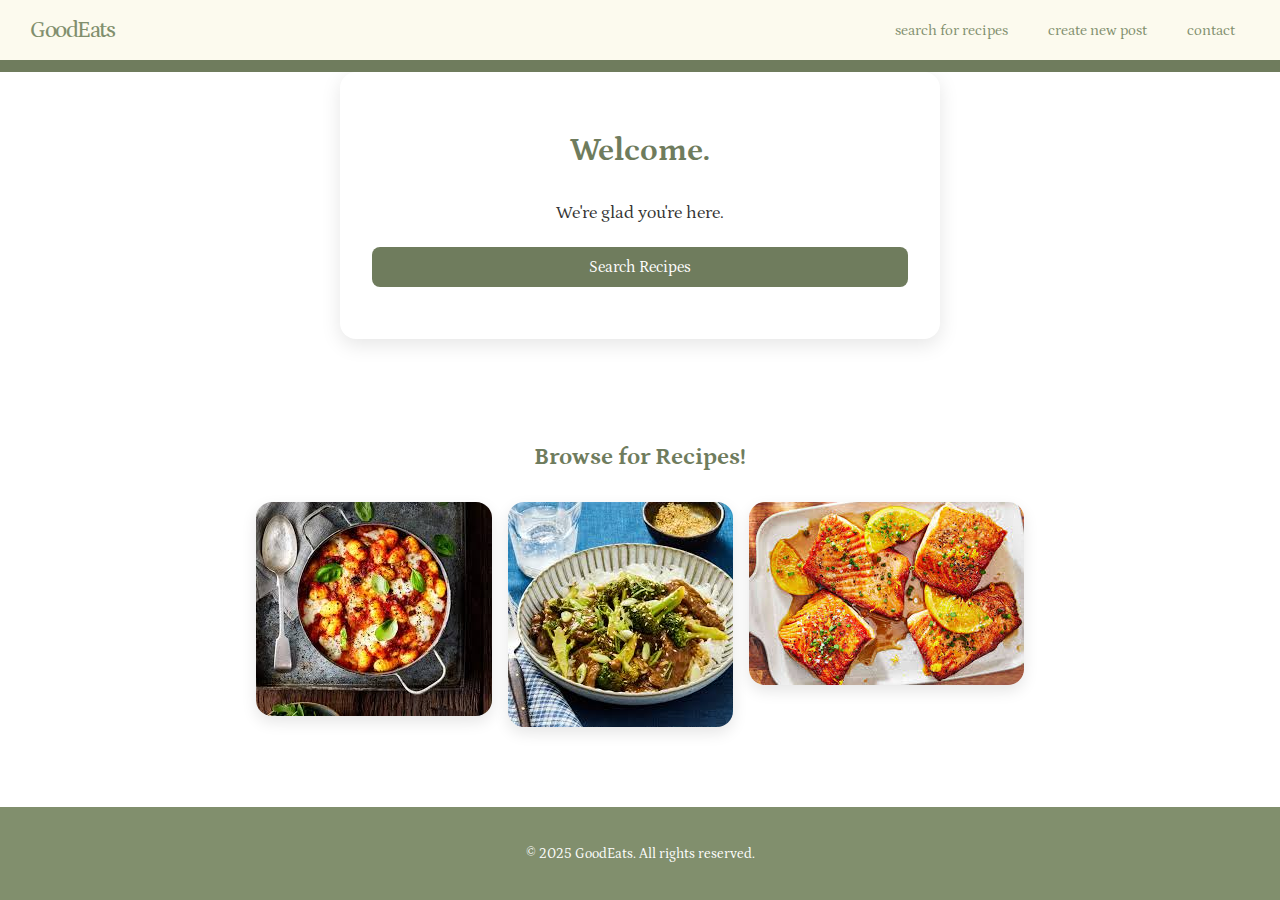
<file: index.html>
<!DOCTYPE HTML>
<html lang="en">
<head>
  <meta charset="utf-8">

  <meta name="viewport" content="width=device-width, initial-scale=1, shrink-to-fit=no">
  <link rel="stylesheet" href="css/styles.css">
  <link rel="preconnect" href="https://fonts.googleapis.com">
  <link rel="preconnect" href="https://fonts.gstatic.com" crossorigin>
  <link href="https://fonts.googleapis.com/css2?family=Petrona:ital,wght@0,100..900;1,100..900&display=swap" rel="stylesheet">
  <title>COMP126Project</title>
</head>

<body>
    <header class="header">
      <div class="headercontent">
        <a href="#" class="logo">GoodEats</a>

        <nav class="nav">
          <ul class="navlist">
            <li class="navitem">
              <a href="search.html" class="navlink">search for recipes</a></li>
            <li class="navitem">
              <a href="post.html" class="navlink">create new post</a></li>
            <li class="navitem">
              <a href="contact.html" class="navlink">contact</a></li>
          </ul>
        </nav>
        <div class="hamburger">
          <div class="bar"></div>
          <div class="bar"></div>
          <div class="bar"></div>
        </div>

      </div>
      </header>

  <main>
    <div class="top-section">
        <section class="welcome">
          <h1>Welcome.</h1>
          <p>We're glad you're here.</p>
          <a href="search.html" class="btn">Search Recipes</a>
        </section>
    </div>
  
    
      <section class="image-gallery">
        <h3>Browse for Recipes!</h3>
        <div class="images">
          <img src="img/food.jpeg" alt="Recipe One" class="animated-img">
          <img src="img/food2.jpeg" alt="Recipe Two" class="animated-img">
          <img src="img/food3.jpeg" alt="Recipe Three" class="animated-img">
        </div>
      </section>
  </main>



<footer>
    <p>&copy; 2025 GoodEats. All rights reserved.</p>
</footer>

</body>

  
<script>
    const navEl = document.querySelector(".nav");
    const hamburgerEl = document.querySelector(".hamburger");
  
    hamburgerEl.addEventListener("click", () => {
      navEl.classList.toggle("nav--open");
      hamburgerEl.classList.toggle("hamburger--open");
    });
  </script>
</file>
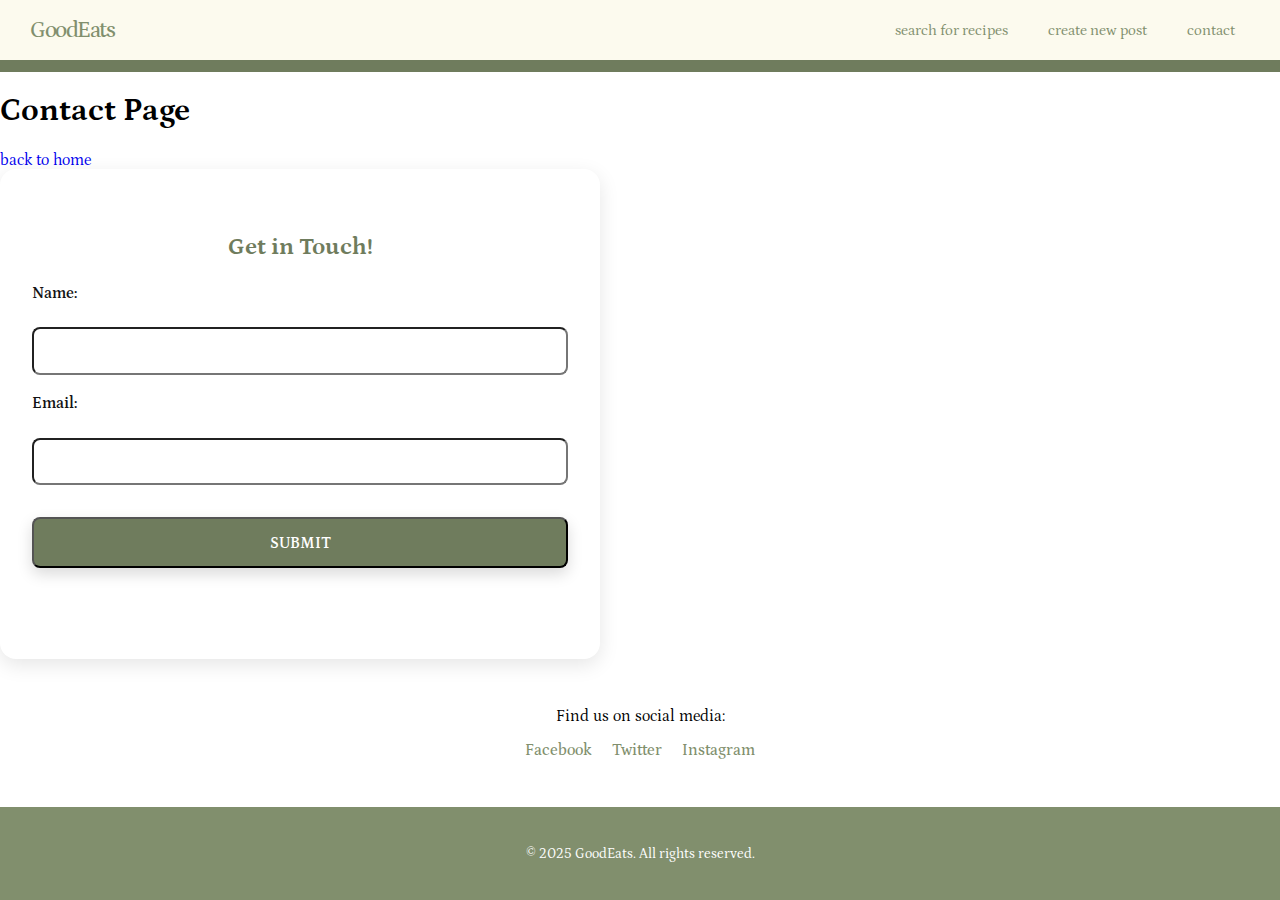
<file: contact.html>
<!DOCTYPE HTML>
<html lang="en">
<head>
  <meta charset="utf-8">

  <meta name="viewport" content="width=device-width, initial-scale=1, shrink-to-fit=no">
  <link rel="stylesheet" href="css/styles.css">
  <link rel="preconnect" href="https://fonts.googleapis.com">
  <link rel="preconnect" href="https://fonts.gstatic.com" crossorigin>
  <link href="https://fonts.googleapis.com/css2?family=Petrona:ital,wght@0,100..900;1,100..900&display=swap" rel="stylesheet">
  <title>Contact Page</title>
</head>

<body>
   <header class="header">
      <div class="headercontent">
        <a href="index.html" class="logo">GoodEats</a>

        <nav class="nav">
          <ul class="navlist">
            <li class="navitem">
              <a href="search.html" class="navlink">search for recipes</a></li>
            <li class="navitem">
              <a href="post.html" class="navlink">create new post</a></li>
            <li class="navitem">
              <a href="contact.html" class="navlink">contact</a></li>
          </ul>
        </nav>
        <div class="hamburger">
          <div class="bar"></div>
          <div class="bar"></div>
          <div class="bar"></div>
        </div>

      </div>
      </header>

    <h1>Contact Page</h1>
  <div>
    <a href="index.html">back to home</a>
  </div>


<div class="container">
    <h3>Get in Touch!</h3>
    <form id="contact-form">
        <label for="name">Name:</label>
        <input type="text" id="name" name="name" required>
    
        <label for="email">Email:</label>
        <input type="email" id="email" name="email" required>
    
        <button type="submit">Submit</button>
        <p id="form-message"></p>
    </form>
</div>

<div class="socials">
    <p>Find us on social media:</p>
    <a href="https://www.facebook.com">Facebook</a>
    <a href="https://www.twitter.com">Twitter</a>
    <a href="https://www.instagram.com">Instagram</a>
</div>

<footer>
    <p>&copy; 2025 GoodEats. All rights reserved.</p>
</footer>
</body>


  <script>
    const form = document.getElementById('contact-form');
    const formMessage = document.getElementById('form-message');
    const scriptURL = 'https://script.google.com/macros/s/AKfycbzND4xwZ5wnbfakMoPQ7QXXPAvxTnVHDxE1jXp4pz6iBXcnjwrrBjwIjWwXk-mUL2yw/exec';
  
    form.addEventListener('submit', e => {
      e.preventDefault();
  
      const emailInput = form.querySelector('input[type="email"]');
      const emailValue = emailInput.value.trim();
  
      if (!emailValue.includes('@')) {
        formMessage.textContent = 'Please enter a valid email address.';
        formMessage.style.color = 'red';
        return;
      }
  
      formMessage.textContent = 'Sending...';
      formMessage.style.color = 'black';
  
      fetch(scriptURL, { method: 'POST', body: new FormData(form) })
        .then(response => {
          formMessage.textContent = 'Message sent successfully!';
          formMessage.style.color = 'green';
          form.reset();
          setTimeout(() => { formMessage.textContent = ''; }, 5000);
        })
        .catch(error => {
          formMessage.textContent = 'Oops! Something went wrong.';
          formMessage.style.color = 'red';
          console.error('Error!', error.message);
        });
    });
  

    const navEl = document.querySelector(".nav");
    const hamburgerEl = document.querySelector(".hamburger");
  
    hamburgerEl.addEventListener("click", () => {
      navEl.classList.toggle("nav--open");
      hamburgerEl.classList.toggle("hamburger--open");
    });
  </script>
</file>
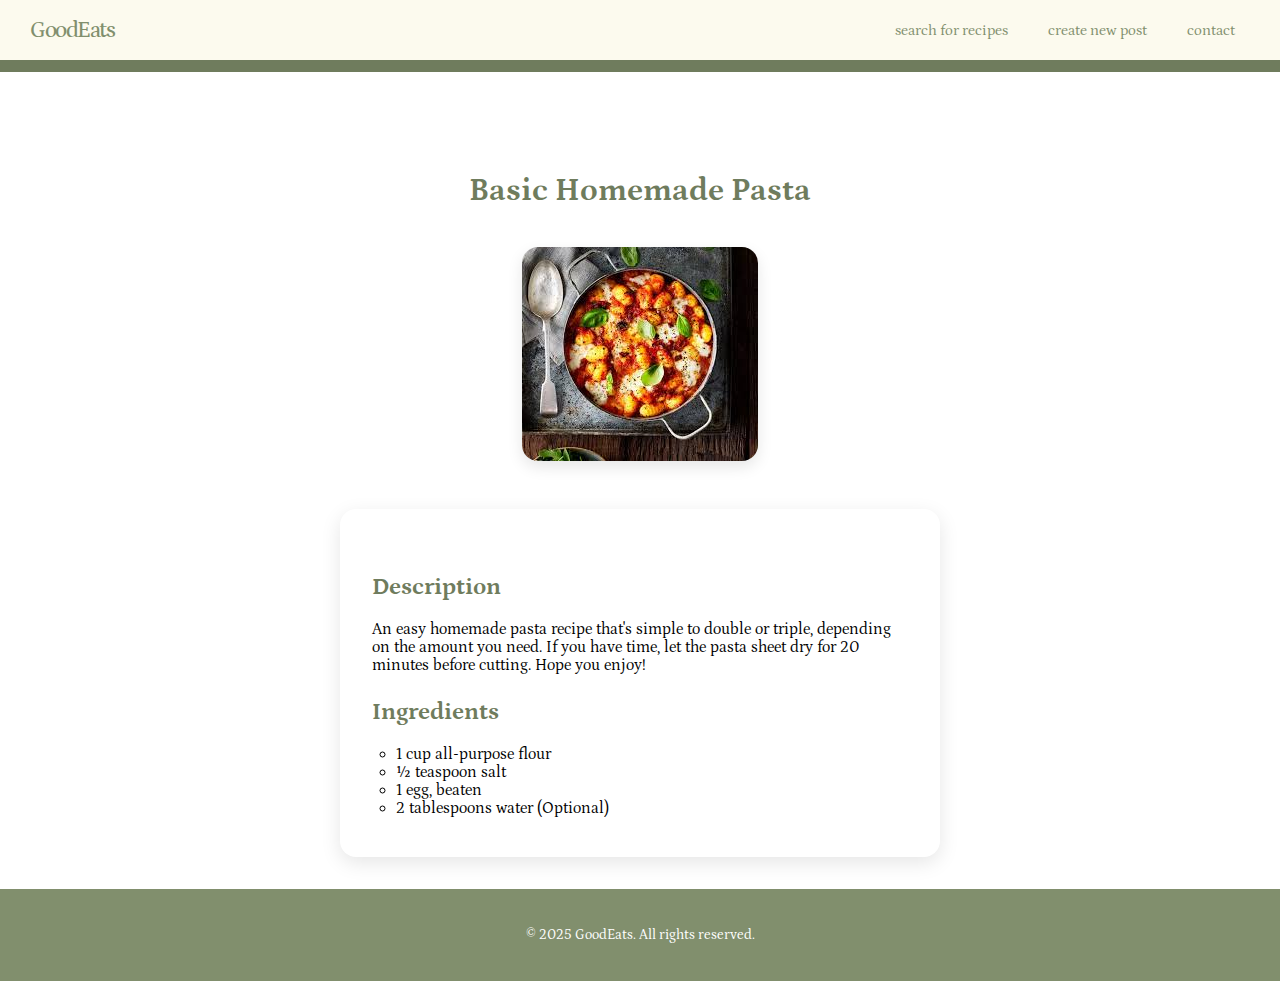
<file: details.html>
<!DOCTYPE HTML>
<html lang="en">
<head>
  <meta charset="utf-8">

  <meta name="viewport" content="width=device-width, initial-scale=1, shrink-to-fit=no">
  <link rel="stylesheet" href="css/styles.css">
  <link rel="preconnect" href="https://fonts.googleapis.com">
  <link rel="preconnect" href="https://fonts.gstatic.com" crossorigin>
  <link href="https://fonts.googleapis.com/css2?family=Petrona:ital,wght@0,100..900;1,100..900&display=swap" rel="stylesheet">
  <title>COMP126Project</title>
</head>

<body>
    <header class="header">
      <div class="headercontent">
        <a href="index.html" class="logo">GoodEats</a>

        <nav class="nav">
          <ul class="navlist">
            <li class="navitem">
              <a href="search.html" class="navlink">search for recipes</a></li>
            <li class="navitem">
              <a href="post.html" class="navlink">create new post</a></li>
            <li class="navitem">
              <a href="contact.html" class="navlink">contact</a></li>
          </ul>
        </nav>
        <div class="hamburger">
          <div class="bar"></div>
          <div class="bar"></div>
          <div class="bar"></div>
        </div>

      </div>
      </header>

  <main class="main">
    <h1 class="recipeename">Basic Homemade Pasta</h1>
    <div class="recipe-img">
        <img src="img/food.jpeg" alt="image of pasta" class="food">
    </div>
    <div class="rec-details">
        <section class="details">
          <h2 class="desc">Description</h2>
          <p>An easy homemade pasta recipe that's simple to double or triple, depending on the amount you need. If you have time, let the pasta sheet dry for 20 minutes before cutting. Hope you enjoy!</p>
          <h2 class="ingr">Ingredients</h2>
          <ul class="ingredients-list">
            <li class="ingredients">
              1 cup all-purpose flour
            </li>
            <li class="ingredients">
              ½ teaspoon salt
            </li>
            <li class="ingredients">
              1 egg, beaten
            </li>
            <li class="ingredients">
              2 tablespoons water (Optional)
            </li>
          </ul>
       
        </section>
    </div>
  
  </main>



<footer>
    <p>&copy; 2025 GoodEats. All rights reserved.</p>
</footer>

</body>

  
<script>
    const navEl = document.querySelector(".nav");
    const hamburgerEl = document.querySelector(".hamburger");
  
    hamburgerEl.addEventListener("click", () => {
      navEl.classList.toggle("nav--open");
      hamburgerEl.classList.toggle("hamburger--open");
    });
  </script>
</file>
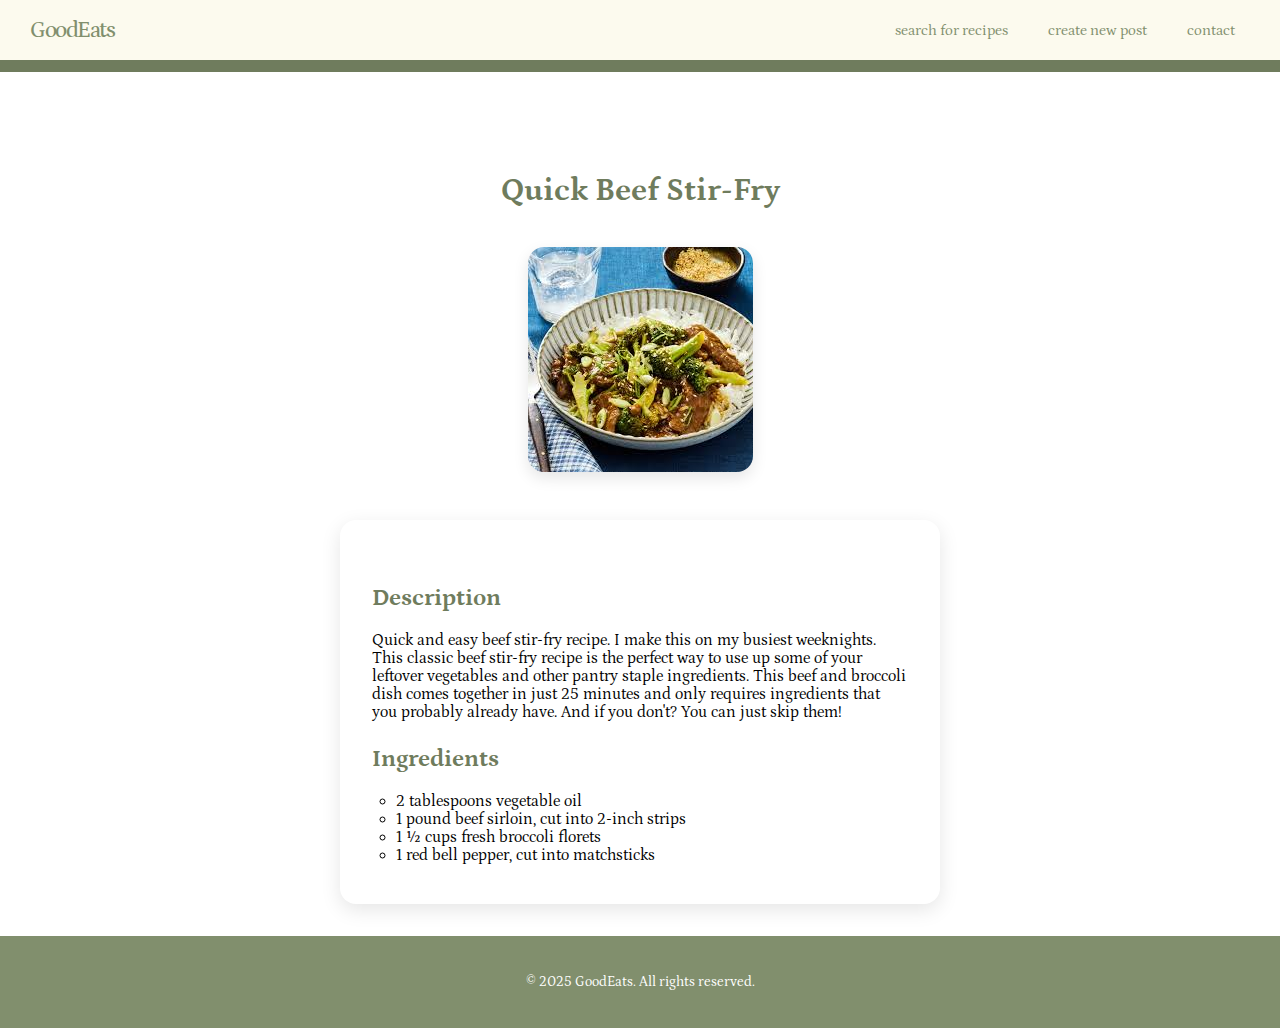
<file: details2.html>
<!DOCTYPE HTML>
<html lang="en">
<head>
  <meta charset="utf-8">

  <meta name="viewport" content="width=device-width, initial-scale=1, shrink-to-fit=no">
  <link rel="stylesheet" href="css/styles.css">
  <link rel="preconnect" href="https://fonts.googleapis.com">
  <link rel="preconnect" href="https://fonts.gstatic.com" crossorigin>
  <link href="https://fonts.googleapis.com/css2?family=Petrona:ital,wght@0,100..900;1,100..900&display=swap" rel="stylesheet">
  <title>COMP126Project</title>
</head>

<body>
    <header class="header">
      <div class="headercontent">
        <a href="index.html" class="logo">GoodEats</a>

        <nav class="nav">
          <ul class="navlist">
            <li class="navitem">
              <a href="search.html" class="navlink">search for recipes</a></li>
            <li class="navitem">
              <a href="post.html" class="navlink">create new post</a></li>
            <li class="navitem">
              <a href="contact.html" class="navlink">contact</a></li>
          </ul>
        </nav>
        <div class="hamburger">
          <div class="bar"></div>
          <div class="bar"></div>
          <div class="bar"></div>
        </div>

      </div>
      </header>

  <main class="main">
    <h1 class="recipeename">Quick Beef Stir-Fry</h1>
    <div class="recipe-img">
        <img src="img/food2.jpeg" alt="image of stirfry" class="food">
    </div>
    <div class="rec-details">
        <section class="details">
          <h2 class="desc">Description</h2>
          <p>Quick and easy beef stir-fry recipe. I make this on my busiest weeknights. This classic beef stir-fry recipe is the perfect way to use up some of your leftover vegetables and other pantry staple ingredients. This beef and broccoli dish comes together in just 25 minutes and only requires ingredients that you probably already have. And if you don't? You can just skip them! </p>
          <h2 class="ingr">Ingredients</h2>
          <ul class="ingredients-list">
            <li class="ingredients">
              2 tablespoons vegetable oil
            </li>
            <li class="ingredients">
              1 pound beef sirloin, cut into 2-inch strips
            </li>
            <li class="ingredients">
              1 ½ cups fresh broccoli florets
            </li>
            <li class="ingredients">
              1 red bell pepper, cut into matchsticks
            </li>
          </ul>
       
        </section>
    </div>
  
  </main>



<footer>
    <p>&copy; 2025 GoodEats. All rights reserved.</p>
</footer>

</body>

  
<script>
    const navEl = document.querySelector(".nav");
    const hamburgerEl = document.querySelector(".hamburger");
  
    hamburgerEl.addEventListener("click", () => {
      navEl.classList.toggle("nav--open");
      hamburgerEl.classList.toggle("hamburger--open");
    });
  </script>
</file>
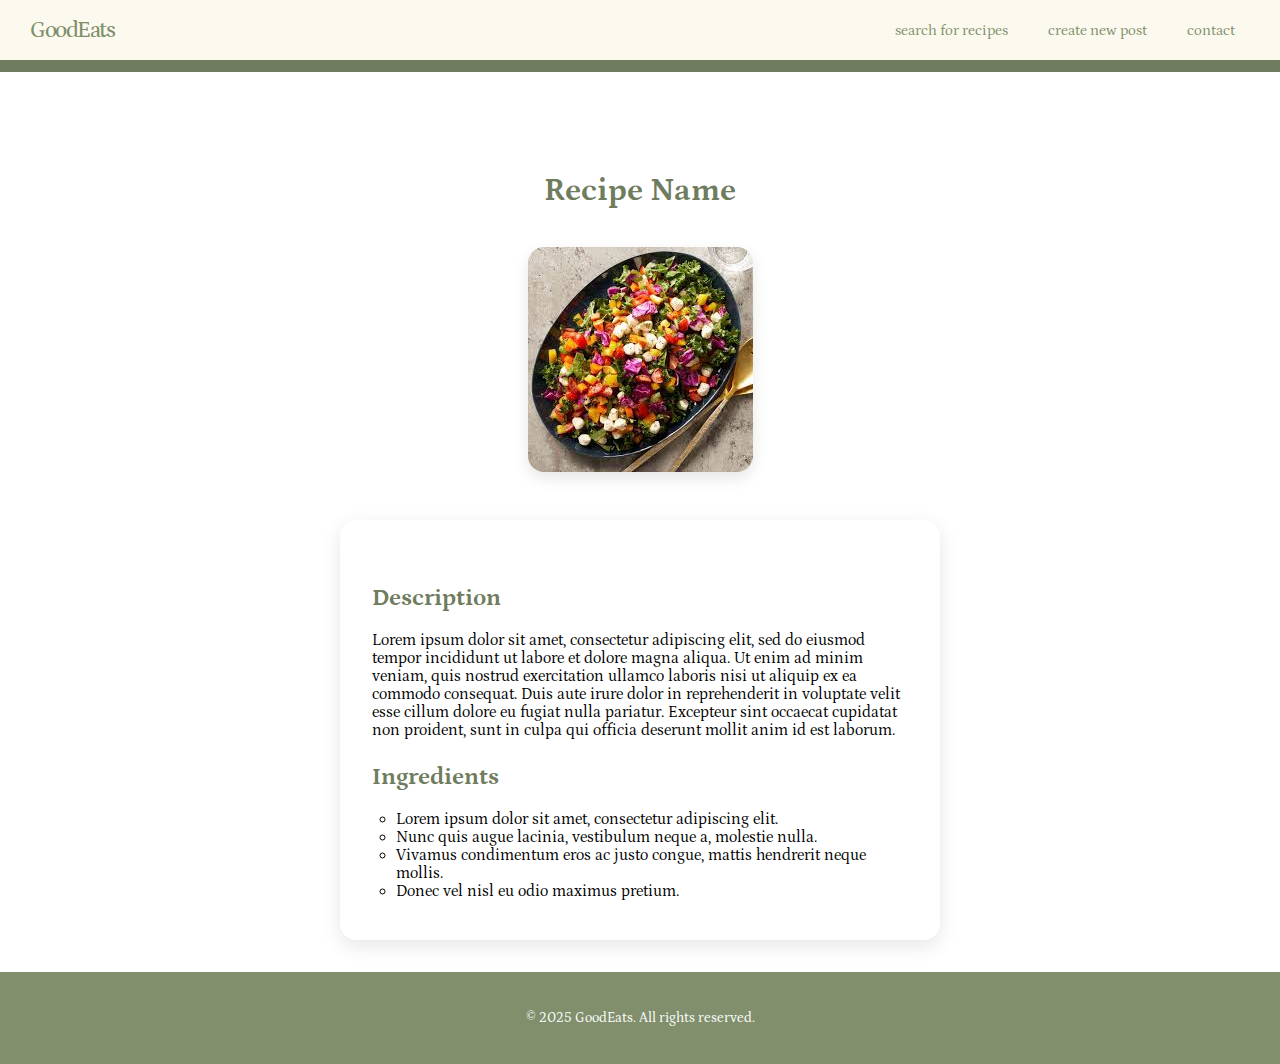
<file: details3.html>
<!DOCTYPE HTML>
<html lang="en">
<head>
  <meta charset="utf-8">

  <meta name="viewport" content="width=device-width, initial-scale=1, shrink-to-fit=no">
  <link rel="stylesheet" href="css/styles.css">
  <link rel="preconnect" href="https://fonts.googleapis.com">
  <link rel="preconnect" href="https://fonts.gstatic.com" crossorigin>
  <link href="https://fonts.googleapis.com/css2?family=Petrona:ital,wght@0,100..900;1,100..900&display=swap" rel="stylesheet">
  <title>COMP126Project</title>
</head>

<body>
    <header class="header">
      <div class="headercontent">
        <a href="index.html" class="logo">GoodEats</a>

        <nav class="nav">
          <ul class="navlist">
            <li class="navitem">
              <a href="search.html" class="navlink">search for recipes</a></li>
            <li class="navitem">
              <a href="post.html" class="navlink">create new post</a></li>
            <li class="navitem">
              <a href="contact.html" class="navlink">contact</a></li>
          </ul>
        </nav>
        <div class="hamburger">
          <div class="bar"></div>
          <div class="bar"></div>
          <div class="bar"></div>
        </div>

      </div>
      </header>

  <main class="main">
    <h1 class="recipeename">Recipe Name</h1>
    <div class="recipe-img">
        <img src="img/food4.jpeg" alt="image of salad" class="food">
    </div>
    <div class="rec-details">
        <section class="details">
          <h2 class="desc">Description</h2>
          <p>Lorem ipsum dolor sit amet, consectetur adipiscing elit, sed do eiusmod tempor incididunt ut labore et dolore magna aliqua. Ut enim ad minim veniam, quis nostrud exercitation ullamco laboris nisi ut aliquip ex ea commodo consequat. Duis aute irure dolor in reprehenderit in voluptate velit esse cillum dolore eu fugiat nulla pariatur. Excepteur sint occaecat cupidatat non proident, sunt in culpa qui officia deserunt mollit anim id est laborum.</p>
          <h2 class="ingr">Ingredients</h2>
          <ul class="ingredients-list">
            <li class="ingredients">
              Lorem ipsum dolor sit amet, consectetur adipiscing elit.
            </li>
            <li class="ingredients">
              Nunc quis augue lacinia, vestibulum neque a, molestie nulla.
            </li>
            <li class="ingredients">
              Vivamus condimentum eros ac justo congue, mattis hendrerit neque mollis.
            </li>
            <li class="ingredients">
              Donec vel nisl eu odio maximus pretium.
            </li>
          </ul>
       
        </section>
    </div>
  
  </main>



<footer>
    <p>&copy; 2025 GoodEats. All rights reserved.</p>
</footer>

</body>

  
<script>
    const navEl = document.querySelector(".nav");
    const hamburgerEl = document.querySelector(".hamburger");
  
    hamburgerEl.addEventListener("click", () => {
      navEl.classList.toggle("nav--open");
      hamburgerEl.classList.toggle("hamburger--open");
    });
  </script>
</file>
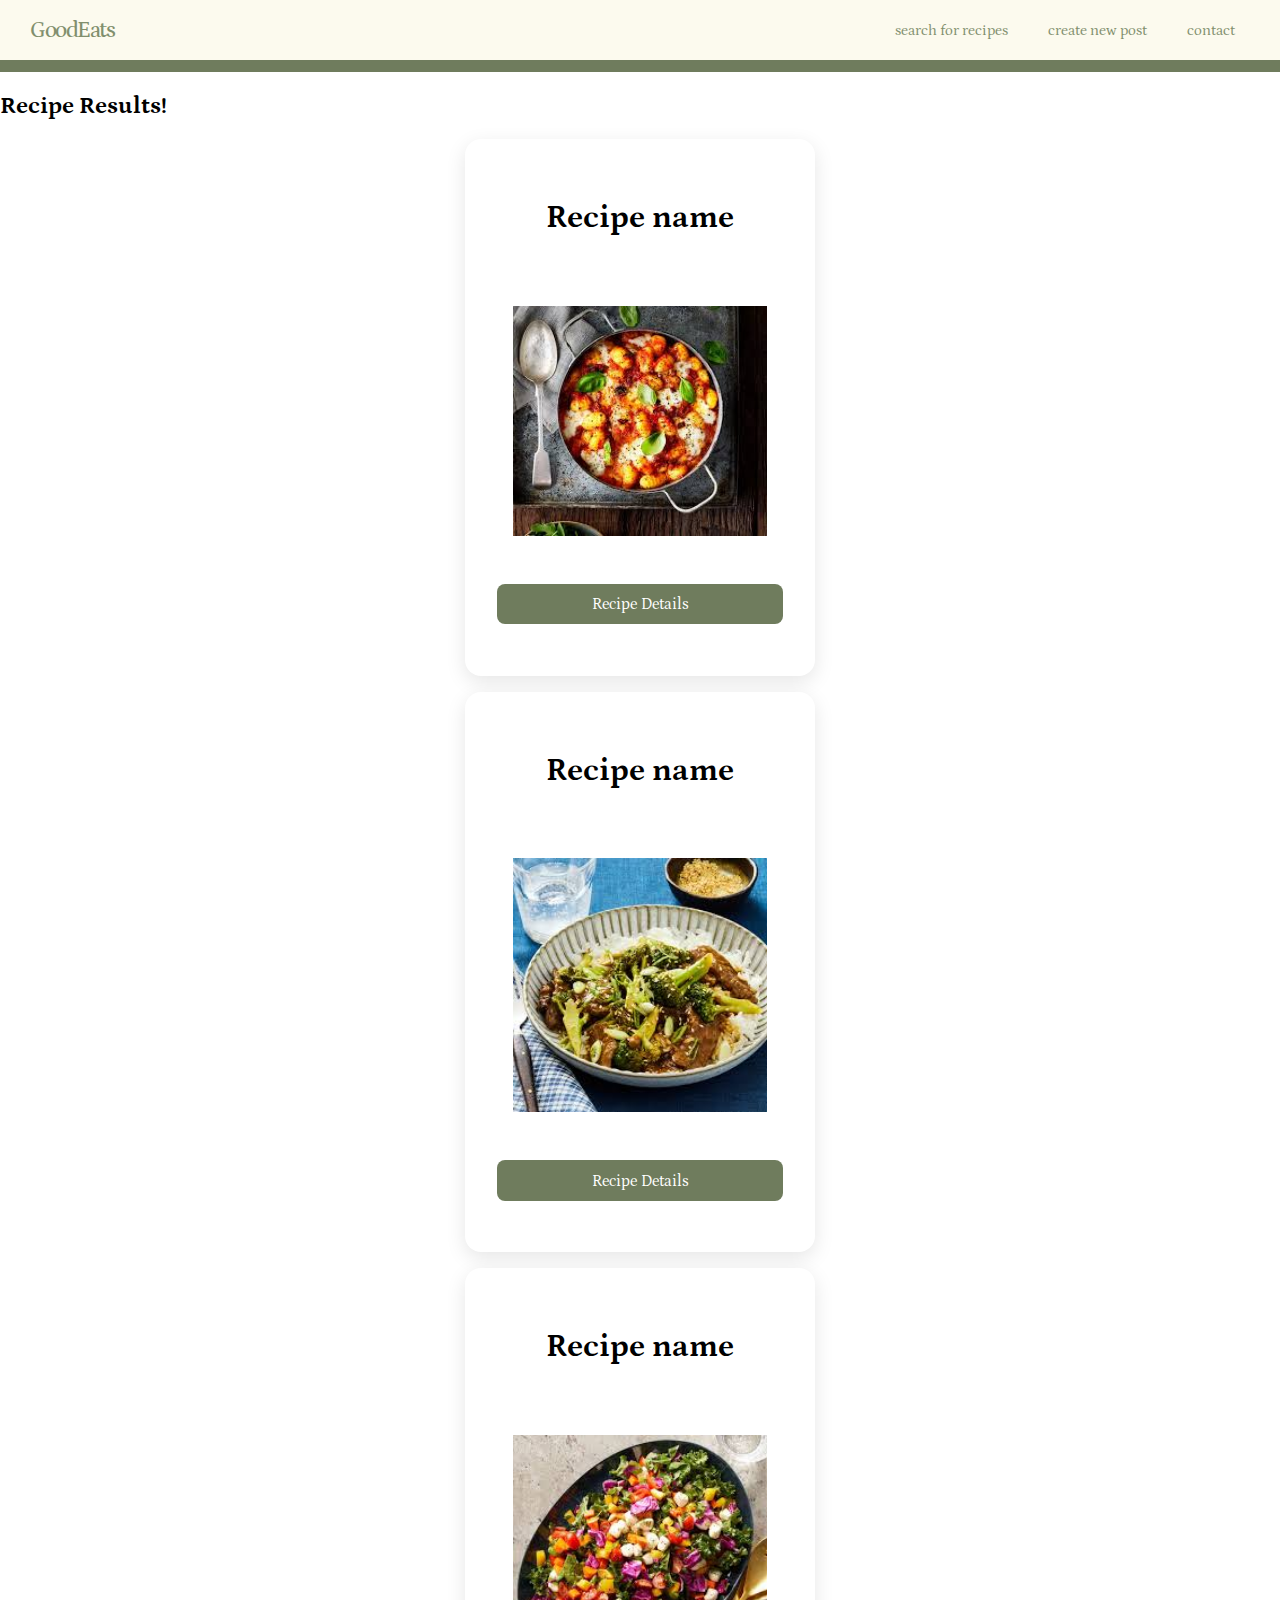
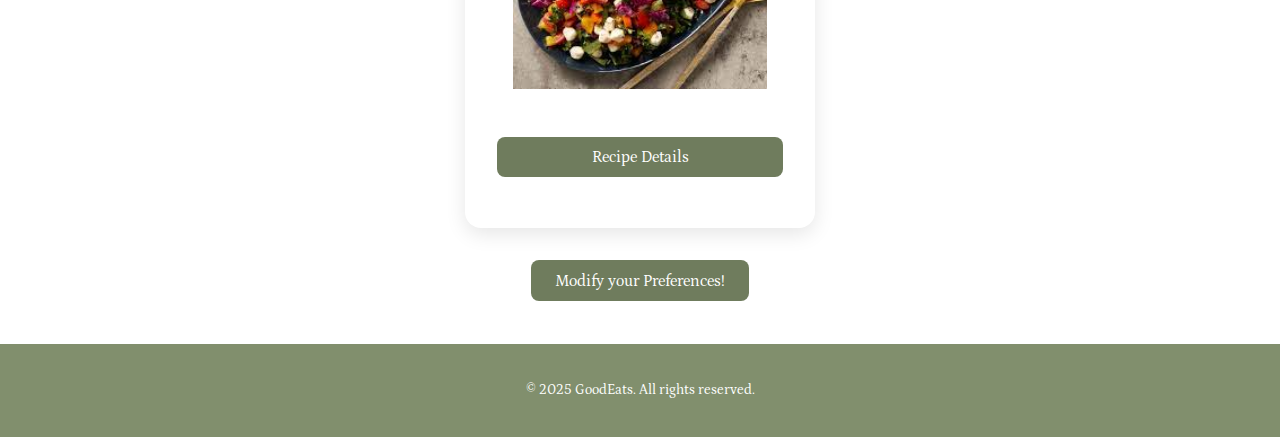
<file: results.html>
<!DOCTYPE HTML>
<html lang="en">
<head>
  <meta charset="utf-8">

  <meta name="viewport" content="width=device-width, initial-scale=1, shrink-to-fit=no">
  <link rel="stylesheet" href="css/styles.css">
  <link rel="preconnect" href="https://fonts.googleapis.com">
  <link rel="preconnect" href="https://fonts.gstatic.com" crossorigin>
  <link href="https://fonts.googleapis.com/css2?family=Petrona:ital,wght@0,100..900;1,100..900&display=swap" rel="stylesheet">
  <title>COMP126Project</title>
</head>

<body>
    <header class="header">
      <div class="headercontent">
        <a href="index.html" class="logo">GoodEats</a>

        <nav class="nav">
          <ul class="navlist">
            <li class="navitem">
              <a href="search.html" class="navlink">search for recipes</a></li>
            <li class="navitem">
              <a href="post.html" class="navlink">create new post</a></li>
            <li class="navitem">
              <a href="contact.html" class="navlink">contact</a></li>
          </ul>
        </nav>
        <div class="hamburger">
          <div class="bar"></div>
          <div class="bar"></div>
          <div class="bar"></div>
        </div>

      </div>
      </header>

    <main>
        <div class="results-section">
            <h2>Recipe Results!</h2>
            <div class="results-list">
                 <section class="recipe">
                    <h1>Recipe name</h1>
                    <img src="img/food.jpeg" alt="Recipe Image" class="recipe-img">
                    <a href="#" class="btn">Recipe Details</a>
                 </section>
                </div>
            </div>
            <div class="results-list">
                 <section class="recipe">
                    <h1>Recipe name</h1>
                    <img src="img/food2.jpeg" alt="Recipe Image" class="recipe-img">
                    <a href="#" class="btn">Recipe Details</a>
                 </section>
                </div>
            </div>
            <div class="results-list">
                 <section class="recipe">
                    <h1>Recipe name</h1>
                    <img src="img/food4.jpeg" alt="Recipe Image" class="recipe-img">
                    <a href="#" class="btn">Recipe Details</a>
                 </section>
                </div>
            </div>
        </div>
        <div class="back-to-search">
            <a href="search.html" class="btn">Modify your Preferences!</a>
        </div>
    </main>



<footer>
    <p>&copy; 2025 GoodEats. All rights reserved.</p>
</footer>

</body>

  
<script>
    const navEl = document.querySelector(".nav");
    const hamburgerEl = document.querySelector(".hamburger");
  
    hamburgerEl.addEventListener("click", () => {
      navEl.classList.toggle("nav--open");
      hamburgerEl.classList.toggle("hamburger--open");
    });
  </script>
</file>
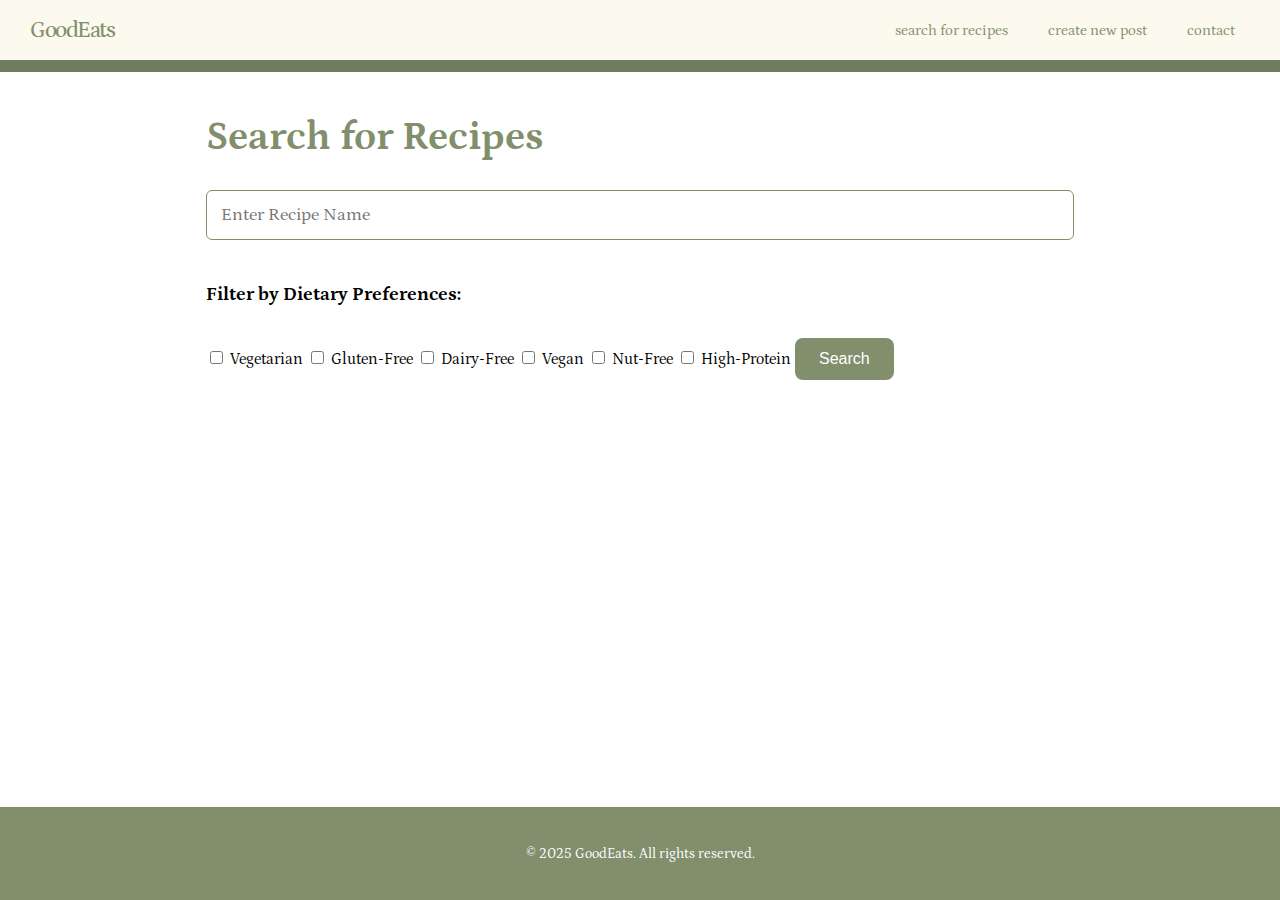
<file: search.html>
<!DOCTYPE HTML>
<html lang="en">
<head>
  <meta charset="utf-8">

  <meta name="viewport" content="width=device-width, initial-scale=1, shrink-to-fit=no">
  <link rel="stylesheet" href="css/styles.css">
  <link rel="preconnect" href="https://fonts.googleapis.com">
  <link rel="preconnect" href="https://fonts.gstatic.com" crossorigin>
  <link href="https://fonts.googleapis.com/css2?family=Petrona:ital,wght@0,100..900;1,100..900&display=swap" rel="stylesheet">
  <title>COMP126Project</title>
</head>

<body>
    <header class="header">
      <div class="headercontent">
        <a href="index.html" class="logo">GoodEats</a>

        <nav class="nav">
          <ul class="navlist">
            <li class="navitem">
              <a href="search.html" class="navlink">search for recipes</a></li>
            <li class="navitem">
              <a href="post.html" class="navlink">create new post</a></li>
            <li class="navitem">
              <a href="contact.html" class="navlink">contact</a></li>
          </ul>
        </nav>
        <div class="hamburger">
          <div class="bar"></div>
          <div class="bar"></div>
          <div class="bar"></div>
        </div>
      </div>
      </header>

      <div class="search-page">
        <h1>Search for Recipes</h1>
        <input type="text" id="search-input" placeholder="Enter Recipe Name">
        <h3>Filter by Dietary Preferences:</h3>
        <input type="checkbox" id="vegetarian-checkbox">
        <label for="vegetarian-checkbox">Vegetarian</label>
        <input type="checkbox" id="glutenfree-checkbox">
        <label for="glutenfree-checkbox">Gluten-Free</label>
        <input type="checkbox" id="dairyfree-checkbox">
        <label for="dairyfree-checkbox">Dairy-Free</label>
        <input type="checkbox" id="vegan-checkbox">
        <label for="vegan-checkbox">Vegan</label>
        <input type="checkbox" id="nutfree-checkbox">
        <label for="nutfree-checkbox">Nut-Free</label>
        <input type="checkbox" id="highprotein-checkbox">
        <label for="highprotein-checkbox">High-Protein</label>
        <button id="search-button">Search</button>
        <div id="search-results"></div>
      </div>
    

<footer>
    <p>&copy; 2025 GoodEats. All rights reserved.</p>
</footer>

</body>
</file>
<file: css/styles.css>
html,body{
  margin: 0;
  padding: 0;
  width: 100%;
}
*, *::before, *::after {
  box-sizing: border-box;
}

body{
    font-family: 'Petrona', sans-serif;
    background: white;
    padding-top: 72px;
    margin: 0;
    display:flex;
    flex-direction:column;
    min-height: 100vh;


  }

  .contact-container{
    display:flex;
    flex-direction: column;
    justify-content: center;
    border-radius: 10px;
    width: 100%;
    margin: 2rem auto;
    padding: 2rem;
  }
  

.mission-text{
  text-align:center;
  max-width: 75%; 
  padding-right: 1rem;
  margin-left:auto;
  margin-right:auto;
}

.mission-statement{
  text-align:center;
  color: #6f7c5d;
  margin-top: 5.5rem;


}


  
  ul{
    list-style: none;
    margin: 0;
    padding: 0;
  }
  a{
    text-decoration: none;
  }
  
  .header {
    background-color:#FCFAEE;
    color: white;
    top:0;
    left: 0;
    right: 0;
    position: fixed;
    z-index: 999;
    border-bottom: 12px solid #6f7c5d;
  
  }
.main{
  padding-top: 80px;
}

  
  .headercontent {
    display: flex;
    align-items: center;
    justify-content: space-between;
    padding: 0 30px;
    min-height: 60px;
  
  }
    
    
  .logo {
    color: #818F6D;
    font-size: 23px;
    letter-spacing: -1.5px;
    font-weight: 500;
  
  }
 
  .logo:hover, .logo:focus{
    color:#414a35;
    text-decoration:none;
  }
  .nav{
    width: 100%;
    overflow-x: hidden;
    position: fixed;
    top:60px;
    left: 0;
    right:0;
    background-color: #818F6D;
    padding: 10px 0 25px;
    transform: translateX(-100%);
    transition: all 0.3s ease-in-out;
    text-align: center;
    max-width: 100%;
    overflow-x: hidden;
  
  }
  
  
  .navlist{
    display: flex;
    flex-direction: column;
    padding-right: 15px;
    align-items:flex-end;
    row-gap: 20px;
  
  }
  
    
  .navlink{
    color: #FCFAEE;
    font-size: 16px;
    transition: all 0.4s ease;
  }
  
  .navlink:hover,
  .navlink:focus{
    text-decoration: underline;
  }
  
  .hamburger{
    display: block;
    cursor: pointer;
  
  }
  

.filter-options{
  display: flex;
  flex-direction: column;
  gap: 3rem;
  font-size: 1rem;
  margin-bottom: 20px;
}

.filter-options input[type="checkbox"]{
  width: 20px;
  height: 20px;
  cursor:pointer;
}

.filter-options label{
  font-size: 1rem;
  cursor:pointer;
}
  
.bar{
    height: 2px;
    width: 27px;
    background: #818F6D;
    margin: 5px 0;
    opacity: 0.8;
    transition: all 0.3s ease-in-out
  }
  
  .nav--open{
    transform: translateX(0);
  }
  
  .hamburger--open .bar:nth-child(1){
    transform: translateY(7px) rotate(45deg)
  }
  
  .hamburger--open .bar:nth-child(2){
    opacity: 0;
  }
  
  .hamburger--open .bar:nth-child(3){
    transform: translateY(-7px) rotate(-45deg)
  }
  
#image{
  font-family: 'Petrona', sans-serif;
}
  .edit-profile h2, .post-form-container h2{
    margin-bottom: 1.5rem;
    font-size: 1.8rem;
    text-align: center;
    color:#6f7c5d;
    font-family: 'Petrona', sans-serif;
  }
  

  
  .top-section{
    display:flex;
    flex-direction: column;
    align-items:center;
    gap:2rem;
    margin: 2rem auto;
    width: 100%;
  }
  
  .welcome,
  .container {
    width: 90%;
    max-width: 600px;
    background: #fff;
    padding: 2.5rem 2rem;
    border-radius: 16px;
    box-shadow: 0 6px 20px rgba(0, 0, 0, 0.1);

  }

  .welcome {
    text-align: center;
    margin-bottom: 40px;
    }
    
    .welcome h1 {
      font-size: 2rem;
      color: #6f7c5d;
      margin-bottom: 1rem;
    }
  
  
  
  .welcome p {
    font-size: 1.1rem;
    color: #333;
    margin-bottom: 1.5rem;
  }
    
  
  .btn {
    background-color: #6f7c5d;
    color: white;
    border: none;
    padding: 0.7rem 1.5rem;
    font-size: 1rem;
    border-radius: 8px;
    cursor: pointer;
    transition: all 0.3s ease;
  }

  .btn, #other-text{
    margin-bottom: .7rem;
  }

  #other-text{
    border-radius: .3rem;
    padding: .5rem;
    font-family: 'Petrona', sans-serif;

  }
  
  .btn:hover {
    background-color: #414a35;
    transform: translateY(-2px);
  }
    
.contact-container{
  display:flex;
  flex-direction: column;
  justify-content: center;
  border-radius: 10px;
  width: 100%;
  max-width: 600px;
  margin: 2rem auto;
  padding: 3rem;
}

.container h3 {
      text-align: center;
      color: #6f7c5d;
      font-size: 1.5rem;
      margin-bottom: 1.5rem;
    }

#bth a{
  color:#6f7c5d;
  text-decoration: underline;
  text-align:center;
  display: block;
  margin-bottom: 2rem;
}

#bth a:hover, #bth a:focus{
  color:#414a35;
}
    
form{
    display: flex;
    flex-direction: column;
    gap: 1.2rem;
  }
  
form button {
      display: block;
      gap: 1.2rem;
      width: 100%;
      padding: 0.9rem;
      font-size: 1rem;
      font-weight: 600;
      text-transform: uppercase;
      border-radius: 8px;
      color: rgb(255, 255, 255);
      text-align: center;
      cursor: pointer;
      background-size: 200% 100%;
      background-position: left center;
      transition: background-position 0.6s ease, transform 0.3s ease;    box-shadow: 0 6px 15px rgba(0, 0, 0, 0.15);
      margin-top: 0.8rem;
      background-color: #6f7c5d;
      font-family: 'Petrona', sans-serif;
  
    }


.edit-profile button:hover, .edit-profile button:focus{
      background-color:#414a35;
      background-image:none;

}

.edit-profile{
  border:#414a35 solid 2px;
}

.post-form-container button{
  background-color:#d59637;

}

.post-form-container button:hover, .post-form-container button:focus{
  background-color:#865d1f;
  background-image:none;
}

form label {
      font-weight: 600;
      color: #131314;
      text-align: left;
      margin-bottom: 0.3rem;
      font-family: 'Petrona', sans-serif;
    }
  
form input{
      width: 100%;
      padding: 0.8rem;
      border-radius: 8px;
      font-size: 1rem;
      box-sizing: border-box;
    }
    
.contact-container button:hover, .contact-container button:focus{
  background-color: #414a35;
}
    
form input:hover,
form input:focus {
      border-color:  rgb(112, 113, 113);
      box-shadow: 0 0 6px  #6f7c5d;
      outline: none;
    }
    
form button:active {
      background: #414a35; 
      transform: scale(0.98);
      transition: background 1s ease; 
    }
    
form textarea:hover,
form textarea:focus{
      border-color:  rgb(112, 113, 113);
      box-shadow: 0 0 6px  #6f7c5d;
      outline: none;
  }
    form textarea:active{
      background: #414a35; 
      transform: scale(0.98);
      transition: background 1s ease; 
    }
main, aside{
  margin: 0;
  padding: 0;
}
.page-title{
    text-align: center;
    font-size: 2rem;
    margin-top: 120px;
    margin-bottom: 30px;
    color: #6f7c5d;
    width: 100%;
    box-sizing: border-box;
    padding: 0 20px;
  }

.profile-create-wrapper{
    width: 100%;
    margin: 50px auto;
    padding: 0 20px;
    display: flex;
    justify-content: center;
    flex-direction: column;
    gap: 2rem;
    box-sizing: border-box;
  }


  .contact-title{
    text-align: center;
    font-size: 2rem;
    margin-top: 2rem;
    margin-bottom: 1rem;
    color: #6f7c5d;
  }

  .socials{
    text-align: center;
    margin: 2rem;
  
  }
  
  .socials a {
    margin: .5rem;
    color: #818F6D;
    font-weight: 500;
  }
  
  .socials a:hover{
    color: #414a35;
    text-decoration: underline;
  }
  
#search-input{font-family: 'Petrona', sans-serif; border: 1px solid #818F6D; }

.post-form-container{
  border: #d59637 solid 2px;
}

.post-form-container h2{
  margin-bottom: 1.5rem;
  font-size: 1.8rem;
  text-align: center;
  color: #d59637;

 } 

 #bio{
  font-size: 18px;
  padding: .7rem;
  border-radius: .5rem;
  font-family:'Petrona', sans-serif;
 }

 #username{
  font-size: 18px;
  font-family: 'Petrona', sans-serif;
 }

 #title{
  font-size: 18px;
  font-family: 'Petrona', sans-serif;
 }

 #ingredients{
  font-size: 18px;
  border-radius: .5rem;
  padding: .7rem;
  font-family: 'Petrona', sans-serif;
 }

 #instructions{
  font-size: 18px;
  padding: .7rem;
  border-radius: .5rem;
  font-family: 'Petrona', sans-serif;
 }
 
.edit-profile, .post-form-container{
      width: 100%;
      height: auto;
      margin: 0 0 50px;
      padding: 40px 25px;
      text-align: center;
      border-radius: 12px;
      box-shadow: 0 6px 15px rgba(0,0,0,0.1);
      display: flex;
      flex-direction: column;
      overflow: hidden;
    
    }


.results-title{
      text-align: center;
      font-size: 2rem;
      margin-top:3rem;
      color: #6f7c5d;
      width: 100%;
      box-sizing: border-box;
      padding: 20px;
}


.recipe {
  width: 100%;
  max-width: 350px;
  margin: auto;
  background: #fff;
  padding: 2rem 1.75rem;
  gap: 2rem;
  border-radius: 16px;
  box-shadow: 0 6px 20px rgba(0, 0, 0, 0.1);
  text-align: center;
  display: flex;
  flex: 1;
  flex-direction: column;
  justify-content: center;
  height: auto;
}



.recipe h2 {
    font-size: 2rem;
    color: #6f7c5d;
    margin-bottom: 1rem;
  }




.recipe-img{
  display: flex;
  justify-content: center;
}

.recipe-img img{
  border-radius: 1rem;
}

.back-to-search{
  margin:2rem;
   display:flex;
    justify-content:center;
}

.results-list{
  display: flex;
  flex-direction:column;
  justify-content: center;
  gap: 2rem;
  margin-top: 2rem;
}
.rec-details {
  display: flex;
  flex-direction: column;
  align-items: center;
  gap: 2rem;
  margin: 2rem auto;
  width: 100%;
}

.details {
  width: 90%;
  max-width: 700px;
  background: #fff;
  padding: 2.5rem 2rem;
  border-radius: 16px;
  box-shadow: 0 6px 20px rgba(0, 0, 0, 0.1);
}

.recipeename {
  text-align: center;
  color: #6f7c5d;
}

.desc,
.ingr {
  color: #6f7c5d;
  margin-top: 1.5rem;
}

.ingredients-list {
  list-style-type: circle;
  padding-left: 1.5rem;
}


@media (min-width: 900px){
    .profile-create-wrapper{
      max-width: 1100px;
      margin: 90px auto 60px;
      padding: 0 20px;
      display: grid;
      grid-template-columns: 2fr 2fr;
      gap: 3rem;
      align-items: stretch;
      box-sizing: border-box;
    }


.edit-profile, .post-form-container{
      height: 100%;
      margin: 0;
      padding: 35px 25px;
      background-color: white;
      border-radius: 12px;
      box-shadow: 0 6px 15px rgba(0,0,0,0.1);
      display: flex;
      flex-direction: column;
      justify-content: flex-start;
      width: 100%;
      box-sizing: border-box;
    }

.edit-profile h2 {
      margin-bottom: 1.5rem;
      font-size: 1.8rem;
      text-align: center;
      color:#6f7c5d;
    }

 .post-form-container h2{
  margin-bottom: 1.5rem;
  font-size: 1.8rem;
  text-align: center;
  color: #d59637;
 } 
 
 
form label{
      font-weight: 600;
      margin-bottom: .4rem;
      font-family: 'Petrona', sans-serif;
    }
form input, form textarea{
      max-width: 100%;
    }
  }

footer {
      text-align: center;
      color: #ffffff;
      margin-top:auto;
      font-size: 0.9rem;
      width: 100%;
      padding: 1.5rem 0;
      background-color: #818F6D;
    }
    
  
  
.image-gallery {
      max-width: 800px;
      margin: 3rem auto;
      padding: 2rem;
      text-align: center;
    }
    
.image-gallery h3 {
      color: #6f7c5d;
      font-size: 1.5rem;
      margin-bottom: 2rem;
    }
    
.image-gallery .images {
      display: flex;
      flex-direction: column;
      gap: 2rem; 
    }

.image-gallery img {
      width: 100%;
      border-radius: 16px;
      box-shadow: 0 6px 15px rgba(0,0,0,0.1);
      cursor: pointer;
    }
    
.animated-img:hover {
      animation: growShrink 0.6s ease forwards;
    }
@keyframes growShrink {
      0% {
        transform: scale(1);
      }
      50% {
        transform: scale(1.1); 
      }
      100% {
        transform: scale(1); 
      }
    }
  
  
@media (min-width: 992px) {
      .top-section {
        display: flex;
        flex-direction: row;
        justify-content: center;
        align-items: stretch;
        max-width: 1200px;
        gap: 2rem;
        margin: auto;
        width: 100%
      }
  
.top-section .welcome, .top-section .container {
        flex: 1;
        max-width: 70;
        margin: 0;
        display: flex;
        flex-direction: column;
        justify-content: center;
        height: auto;
      }
.results-list{flex-direction:row;}
    }
  
.image-gallery .images {
      flex-direction: row;
      gap: 1rem;
      justify-content: center;
    }
  
.image-gallery .images img {
      width: 100%;
      height:80%
    }

.search-page {
      width: 100%;
      max-width: 900px;
      margin: 0 auto;
      padding: 1rem;
    }

.search-page h1{ 
  font-size: 2.3rem;
  margin-bottom: 20px;
  font-weight: 700;
  color:#818F6D;
}

#search-input{
  width: 100%;
  padding: 12px;
  font-size: 1rem;
  border: 1px solid black;
  border-radius: 6px;
  margin-bottom: 25px;
}

.filters{
  margin-bottom: 25px;
  text-align: left;
}

.filter h3{
  margin-bottom: 10px;
  font-size: 1.2rem;
}

.filter-options{
  display: grid;
  grid-template-columns: 1fr 1fr;
  gap: 12px 20px;
}
.filter-options div{ 
  display: flex;
  align-items: center;
  gap:4px;
}
.filter-options label{
  font-size: 1rem;
  cursor: pointer;
}

.filter-options input[type="checkbox"]{
  width: 18px;
  height: 18px;
  cursor: pointer;

}


#search-button{
  margin-top: 15px;
  padding: 12px 22px;
  font-size: 1rem;
  color: white;
  background-color: #818F6D;
  border: none;
  border-radius: 8px;
  cursor: pointer;
}

#search-button:hover{
  background-color: #414a35;
  transform: translateY(-2px)
}

#search-results{
  margin-top: 2rem;
}

@media (min-width: 992px){
  .search-page{
    max-width: 900px;
    text-align: left;
  }
  
  .search-page h1{
    font-size: 2.5rem;
    margin-bottom: 30px;
  }
  #search-input{
    width: 100%;
    padding: 14px;
    font-size: 1.1rem;
    border-radius: 6px;
    margin-bottom: 25px;
  }

#search-button{
    padding: 12px 24px;
    font-size: 1rem;
    color: white;
    background-color: #818F6D;
    border: none;
    border-radius: 8px;
    cursor: pointer;
    transition: 0.3s ease;
  }

#search-button:hover {
    background-color: #6f7c5d;
    transform: translateY(-2px);
  }

#search-results {
    margin-top: 2.5rem;
  }
.results-list{flex-direction:row;}


.contact-title{
  text-align: center;
  font-size: 2rem;
  margin-top: 2rem;
  margin-bottom: 1rem;
  color: #6f7c5d;
}



.socials{
  text-align: center;
  margin: 2rem;

}

.socials a {
  margin: .5rem;
  color: #818F6D;
  font-weight: 500;
}

.socials a:hover{
  color: #414a35;
  text-decoration: underline;
}
#search-input{font-family: 'Petrona', sans-serif; border: 1px solid #818F6D; }

.filter-name{ font-family: 'Petrona', sans-serif; color: #6f7c5d;}
#other-text{ font-family: 'Petrona', sans-serif; border: 1px solid #818F6D; padding: .5rem; width: 20%; border-radius: 4px; }



.recipe {
    width: 50%;
    max-width:350px;
    background: #fff;
    padding: 2.5rem 2rem;
    border-radius: 16px;
    box-shadow: 0 6px 20px rgba(0, 0, 0, 0.1);
    text-align: center;
    flex: 1;
    margin: auto;
    display: flex;
    flex-direction: column;
    justify-content: center;
    height: auto;
  }
    
.recipe h2 {
      font-size: 2rem;
      color: #6f7c5d;
      margin-bottom: 1rem;
    }


.recipe-img {
    margin:auto;
    width: 100%;
    height: auto;
    border-radius: 16px;
    height:60%;
    justify-content:center;
    padding:1rem;
  }

.results-list{
    display: flex;
    flex-direction:column;
    justify-content: center;
    gap: 2rem;
    margin-top: 2rem;
  }
}

  @media (min-width: 768px){
    .filter-options{
      display: grid;
      grid-template-columns: 1fr 1fr;
      gap: 12px 20px
    }
    .nav{
      position: static;
      background: none;
      transform: none;
      padding: 0;
      text-align: right;
    }
  
    .navlist{
      flex-direction: row;
      justify-content: flex-end;
      gap: 40px;
    }
  
    .navlink{
      color: #818F6D;
      font-size: 15px;
    }
  
    .hamburger{
      display: none;
    }

  .results-list{flex-direction:row;margin:1rem;}
  .mission-text{text-align:center;max-width: 75%; margin-left:auto; margin-right:auto;}

.back-to-search{margin:2rem; display:flex; justify-content:center;}
  
.results-title{
    text-align: center;
    font-size: 2rem;
    margin-top:3rem;
    color: #6f7c5d;
    width: 100%;
    box-sizing: border-box;
    padding: 20px;
  }

.recipeename{
  display: flex;
  text-align: Center;
  justify-content: center;
  color:#6f7c5d
}

.recipe-img{
  display: flex;
  justify-content: center;
}


.food{
  max-width: 100%;
  
  border-radius: 16px;
  box-shadow: 0 6px 15px rgba(0,0,0,0.1);
  cursor: pointer;
  height: auto;
}

.ingredients-list{
  list-style-type:circle;
  text-align: left;
}

.desc, .ingr{
  color:#6f7c5d
}

.rec-details{
  display:flex;
  flex-direction: column;
  align-items:center;
  gap:2rem;
  margin: 2rem auto;
  width: 100%;
}

.details{
  width: 90%;
  max-width: 600px;
  background: #fff;
  padding: 2.5rem 2rem;
  border-radius: 16px;
  box-shadow: 0 6px 20px rgba(0, 0, 0, 0.1);
}
  }
</file>
